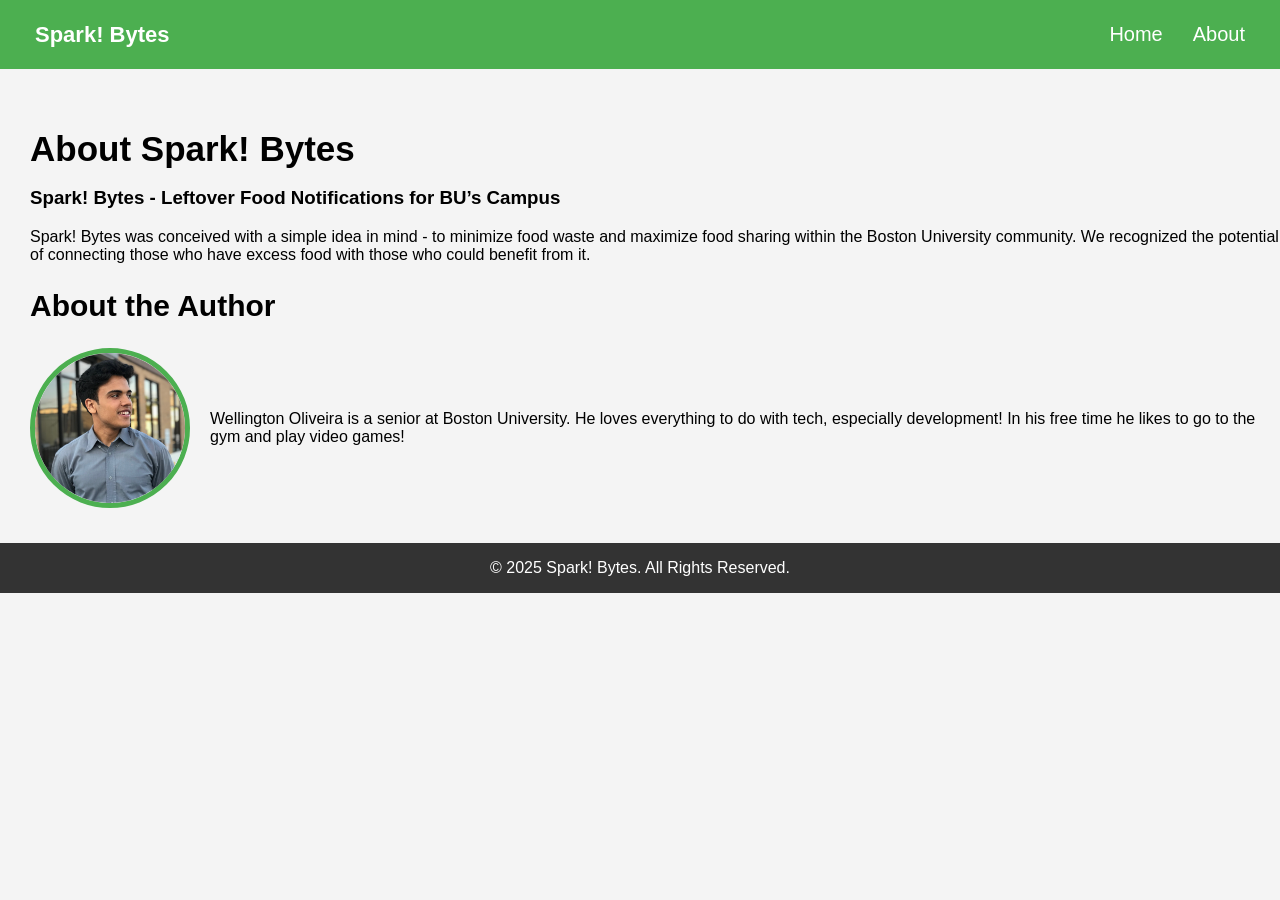
<file: index.html>
<!DOCTYPE html>
<html lang="en">
<head>
    <!--Don't change anything inside this tag-->
    <meta charset="UTF-8">
    <meta name="viewport" content="width=device-width, initial-scale=1.0">
    <title>Spark! Bytes - BU's Food Sharing Platform</title>
    <link rel="stylesheet" href="styles.css">
</head>
<script src="scripts.js"></script>
<body>
<header>
    <h1 id="stitle">
        Spark! Bytes
    </h1>
    <div id="sections">
        <a href="index.html" id="hsection">
            Home
        </a>
        <a href="about.html" id="asection">
            About
        </a>
    </div>
</header>

<main>
    <div id="aboutspark">
        <h2 id="sparktitle">
            About Spark! Bytes
        </h2>
        <h3>
            Spark! Bytes - Leftover Food Notifications for BU’s Campus
        </h3>
        <p>
            Spark! Bytes was conceived with a simple idea in mind - to
      minimize food waste and maximize food sharing within the Boston University
      community. We recognized the potential of connecting those who have excess
      food with those who could benefit from it.
        </p>
    </div>
    <div id="aboutauthor">
        <h2 id="authortitle">
            About the Author
        </h2>
        <div id="authorinfo">
            <img id="wellipic" src="welli.png" alt="Picutre of Wellington in grey shirt">
            <p>
                Wellington Oliveira is a senior at Boston University. He loves everything to do with tech, especially development!
                In his free time he likes to go to the gym and play video games!
            </p>
        </div>
    </div>
</main>
</body>
<footer>
    &copy; 2025 Spark! Bytes. All Rights Reserved.
</footer>
</html>
</file>
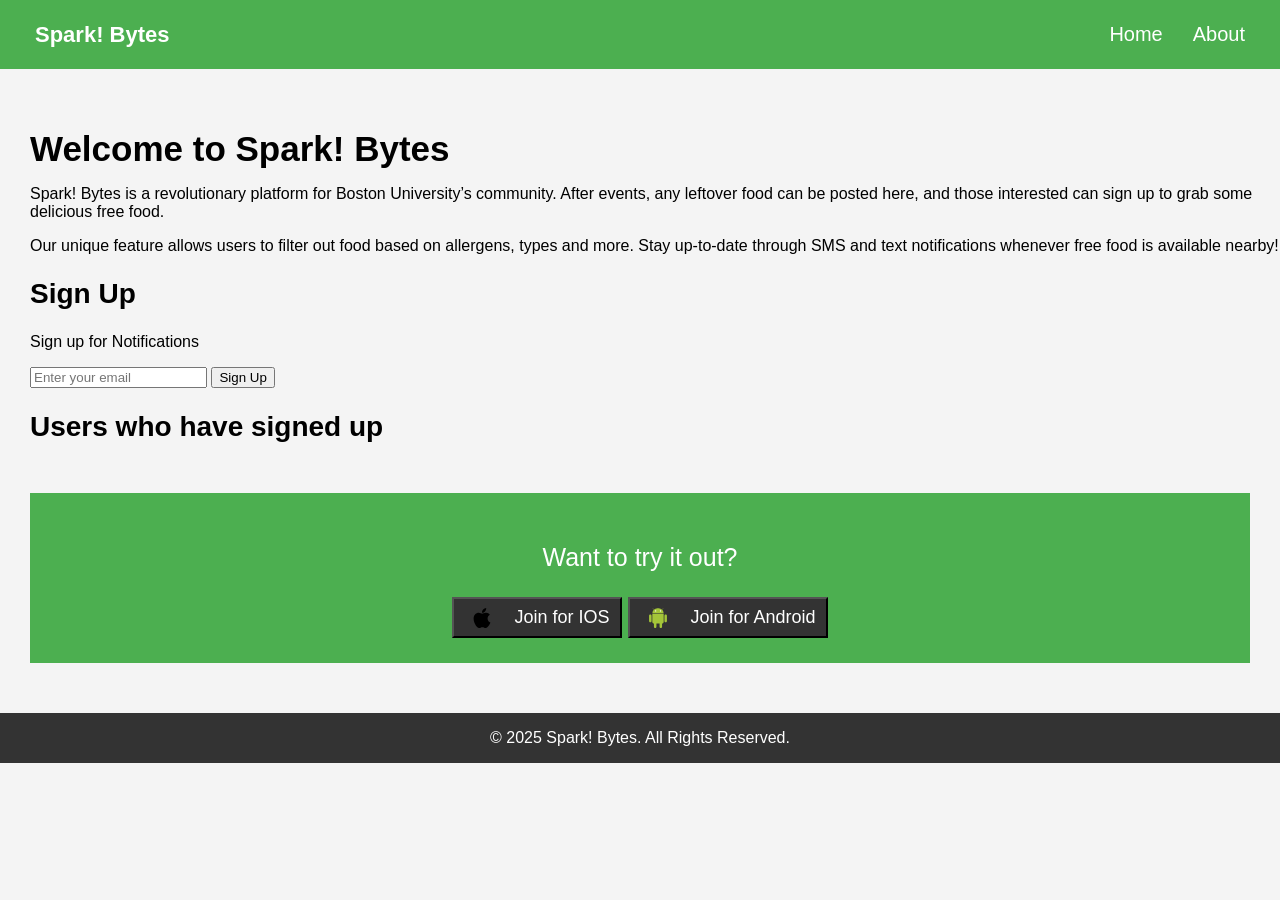
<file: about.html>
<!DOCTYPE html>
<html lang="en">

<head>
    <meta charset="UTF-8">
    <meta name="viewport" content="width=device-width, initial-scale=1.0">
    <title>About - Spark! Bytes</title>
    <link rel="stylesheet" href="styles.css">
</head>
<script src="scripts.js"></script>
<body>
<header>
    <h1 id="stitle">
        Spark! Bytes
    </h1>
    <div id="sections">
        <a href="index.html" id="hsection">
            Home
        </a>
        <a href="about.html" id="asection">
            About
        </a>
    </div>
</header>

<main>
    <div id="welcome">
        <h2 id="sparktitle">
            Welcome to Spark! Bytes
        </h2>
        <p>
            Spark! Bytes is a revolutionary platform for
  Boston University’s community. After events, any leftover food can be posted
  here, and those interested can sign up to grab some delicious free food.
        </p>
        <p>
            Our unique feature allows users to filter out food
  based on allergens, types and more. Stay up-to-date through SMS and text
  notifications whenever free food is available nearby!
        </p>
    </div>
    <div>
        <h2>
            Sign Up
        </h2>
        <p>
            Sign up for Notifications
        </p>
        <form action="/submit" method="POST">
            <input type="email" id="email" name="email" placeholder="Enter your email" required>
            <button id="Sign Up">
                Sign Up
            </button>
        </form>

    </div>
    <div>
        <h2>
            Users who have signed up
        </h2>
        <p id="signedup">

        </p>
        <div class="cta">
            <p>
                Want to try it out?
            </p>
            <div id="joinbs">
                <button id="iosbtn" class="bts">
                    <img src="apple.svg" class="btn-logo" alt="apple logo">
                    Join for IOS
                </button>
                <button id ="androidbtn" class="bts">
                    <img src="android.svg" class="btn-logo" alt="android logo">
                    Join for Android
                </button>
            </div>
        </div>
    </div>
</main>
</body>
<footer>
    &copy; 2025 Spark! Bytes. All Rights Reserved.
</footer>
</html>
</file>
<file: styles.css>
/* Global styling */
body {
    font-family: 'Arial', sans-serif;
    margin: 0;
    padding: 0;
    background-color: #f4f4f4;
}

/* Green color theme */
.green-bg {
    background-color: #4caf50;
}

.green-text {
    color: #4caf50;
}

/* Navigation bar */
nav {
    display: flex;
    justify-content: space-between;
    padding: 1em 2em;
    background-color: #4caf50;
    color: white;
}

nav a {
    color: white;
    text-decoration: none;
    margin-left: 1em;
}

/* Main content */
.content {
    padding: 2em;
}

/* Call to action */
.cta {
    padding: 1em;
    background-color: #4caf50;
    color: white;
    text-align: center;
    margin: 2em 0;
    font-size: 25px;
    margin-right: 30px;
}

.cta a {
    color: white;
    text-decoration: none;
    padding: 0.5em 1em;
    border: 1px solid #4caf50;
    background-color: #333;
    /* Add something here so that there is a transition on the background color    */
}

/* Add something hear for changing the color on hover */


/* Footer */
footer {
    padding: 1em;
    background-color: #333;
    color: white;
    text-align: center;
}


/* Author Info */
.author-info {
    display: flex;
    align-items: center;
    gap: 20px; /* space between image and text */
}

.author-img {
    width: 150px;
    height: 150px;
    border-radius: 50%; /* make the image circular */
    object-fit: cover;
    /* Add CSS to create a border around the author image   */
}

.btn-logo {
    /*Add some CSS to control the height and width of the logo */
    margin-right: 0.5em; /* Adds some space between the logo and the button text */
    vertical-align: middle; /* Aligns the logo with the text */
    height: 20px;
    width: 20px;
    padding-left: 8px;
    padding-right: 8px;
}

header{
    display: flex;
    background-color: #4caf50;
    justify-content: space-between;
    flex-direction: row;
    align-items: center;
    padding-left: 35px;
    padding-right: 35px;
    
}

#stitle{
    color: white;
    font-size: 22px;
    padding-top: 7px;
    padding-bottom: 7px;
}

#sections{
    display: flex;
    gap: 1.5em;
    color: white;
    font-size: 20px;
}

#sections a {
    color: white;
    text-decoration: none;
    font-size: 20px;
    cursor: pointer;
}

#sections a:hover {
    text-decoration: underline;
}

main{
    padding-left: 30px;
    padding-top: 30px;
}

#sparktitle{
    font-size: 35px;
    margin-bottom: 0px;
}

#authortitle{
    font-size: 30px;
}

#wellipic{
    border-radius: 50%;
    height: 150px;
    width: 150px;
    border: 5px solid #4caf50;
}

#authorinfo{
    display: flex;
    justify-content: space-between;
    flex-direction: row;
    align-items: center;
    gap: 20px
}

#aboutauthor{
    padding-bottom: 35px;
}

h2{
    font-size: 28px;
}

#joinbs button{
    padding-top: 8px;
    padding-bottom: 8px;
    padding-left: 10px;
    padding-right: 10px;
}

.bts{
    font-size: 18px;
    background-color: #333;
    color: white;
    justify-content: center;
    transition: background-color 0.3s
}
.bts:hover{
    background-color: green;
    cursor: pointer;
}
</file>
